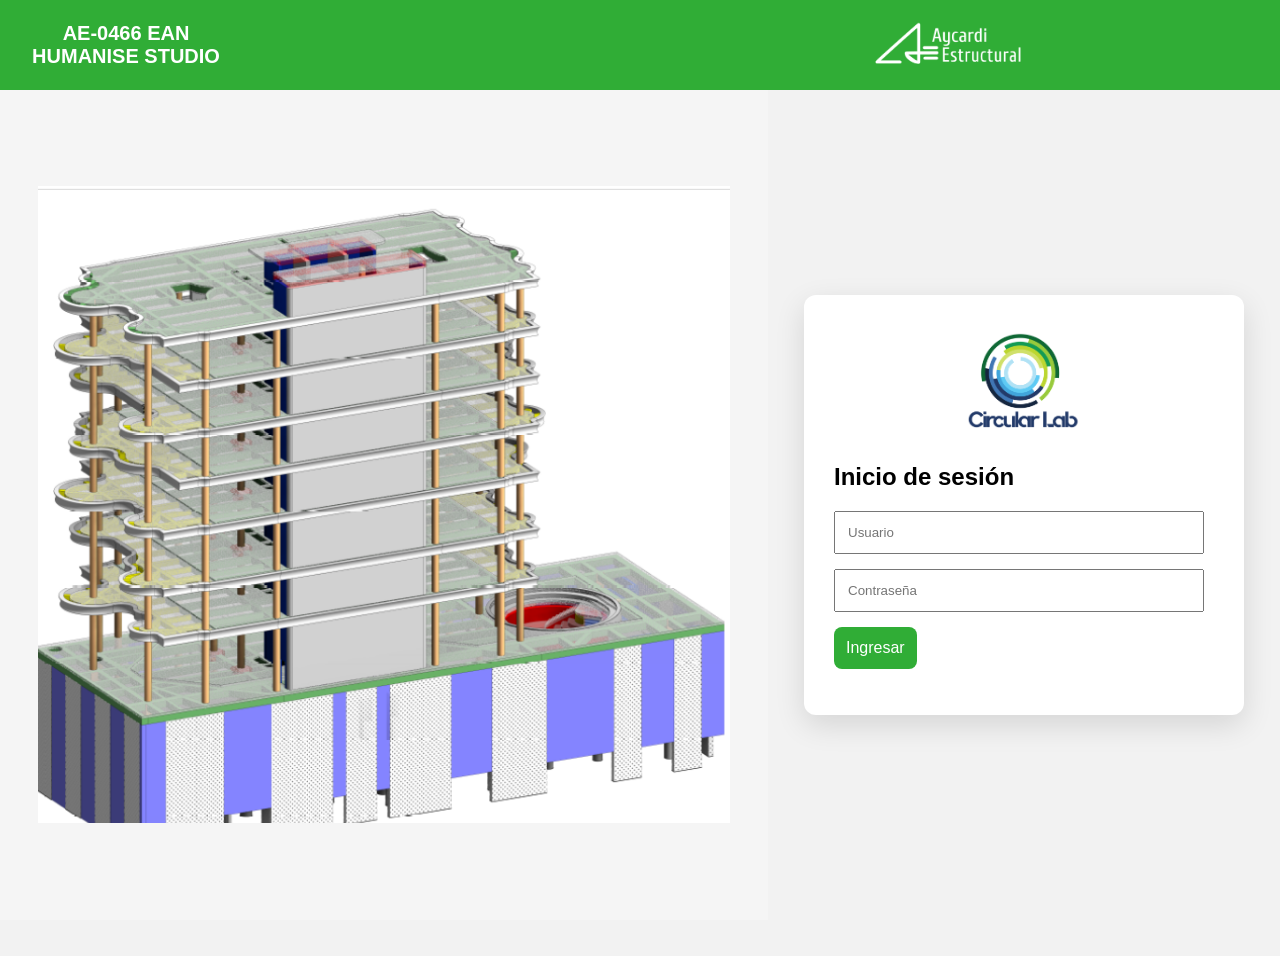
<file: index.html>
<!DOCTYPE html>
<html lang="es">
<head>
  <meta charset="UTF-8">
  <meta name="viewport" content="width=device-width, initial-scale=1.0">
  <title>Acceso al proyecto</title>
  <link rel="stylesheet" href="styles.css">
</head>
<body class="login">

<header class="header">

  <!-- Títulos -->
  <div class="header-center">
    <h1 id="tituloProyecto"></h1>
  </div>

  <!-- Logo -->
  <div class="header-right">
    <img src="assets/img/LogoB.png" class="logo">
  </div>

</header>

<main class="login-container">

  <!-- IZQUIERDA: imagen -->
  <div class="login-image">
    <img src="assets/img/MODELO 3D.png" alt="Modelo 3D">
  </div>

  <!-- DERECHA: contenido -->
  <div class="login-content">

    <div class="login-card">
        <img src="assets/img/LogoCliente.png" class="logo-cliente">

      <h2>Inicio de sesión</h2>

      <input type="text" id="usuario" placeholder="Usuario">
      <input type="password" id="password" placeholder="Contraseña">

      <button onclick="login()">Ingresar</button>

      <p id="loginError" class="error"></p>
    </div>

  </div>

</main>


<script src="js/login.js"></script>

</body>
</html>
</file>
<file: styles.css>
body {
    margin: 0;
    font-family: Arial, sans-serif;
    background: #f2f2f2;
    padding-bottom: 36px;
}

/* FRANJA SUPERIOR */
.header {
  background: #30ad36;
  color: white;
  padding: 14px 16px;
  display: grid;
  grid-template-columns: 220px 1fr 220px;
  align-items: center;
  box-sizing: border-box;
}

.back {
  background: none;
  border: none;
  font-size: 26px;
  cursor: pointer;
  color: white;
}

.header-right {
  display: flex;
  justify-content: flex-end;
  align-items: center;
}

.header-center {
  text-align: center;
}

.header-center h1 {
  margin: 0;
  font-size: 20px;
}

.home .back {
    visibility: hidden;
}

.header-center h2 {
  margin: 0;
  font-size: 16px;
  font-weight: bold;
  opacity: 0.9;
}

.header-left {
  display: flex;
  gap: 8px;
}

.icon-btn {
  background: none;
  border: none;
  font-size: 20px;
  cursor: pointer;
  padding: 6px 8px;
  border-radius: 6px;
  transition: background 0.2s;
}

.icon-btn:hover {
  background: rgba(0,0,0,0.08);
}

.logo {
  width: 200px;             
  height: auto;         
  object-fit: contain;
}

/* MENÚ */
.menu {
    display: grid;
    grid-template-columns: repeat(auto-fit, minmax(180px, 1fr));
    gap: 1rem;
    padding: 1rem;
    margin: auto;
}

/* TARJETAS */
.card {
    background: white;
    border-radius: 10px;
    overflow: hidden;
    text-decoration: none;
    color: black;
    box-shadow: 0 2px 6px rgba(0,0,0,0.15);
    transition: transform 0.2s;
}

.card:hover {
    transform: scale(1.03);
}

.card img {
    width: 100%;
    height: 160px;
    object-fit: contain;
}

.card span {
    display: block;
    padding: 0.7rem;
    font-weight: bold;
    text-align: center;
}

@media (max-width: 600px) {
    .card img {
        height: 180px;
    }
    .logo {
        width: 150px;
    }
    .card span {
        font-size: 1.1rem;
    }
    body {
    font-size: 16px;
    }

    h1 {
    font-size: 1.4rem;
    }

    h2 {
    font-size: 1.1rem;
    }

    h3 {
    font-size: 1rem;
    }

    table {
    font-size: 0.9rem;
    font-size: 13px;
    }

    .contenedor,
    .content,
    .main {
        width: 100%;
        padding: 12px;
    }

    th, td {
    padding: 4px 8px;
    vertical-align: middle;
    }

    .bloque {
    padding: 14px 18px;
    }

    /* Tablas más compactas */
    .tabla-parametros td:first-child,
    .tabla-materiales td:first-child {
        width: 55%;
    }

    .tabla-parametros td:last-child,
    .tabla-materiales td:last-child {
        width: 45%;
        text-align: right;
        font-weight: 600;
        white-space: nowrap;
    }

    .tabla-contenedor {
        max-width: 900px;
        margin: 0 auto;
    }

}

.tabla-materiales th {
  font-size: 13px;
  text-transform: uppercase;
  letter-spacing: 0.03em;
}

.tabla-materiales td {
  font-size: 13px;
}

.sin-encabezado thead {
        display: none;
    }

.header-seccion {
  display: flex;
  align-items: center;
  gap: 20px;
}

.contenido {
  max-width: 1200px;
  margin: auto;
  padding: 20px;
}

select {
  padding: 8px;
  font-size: 16px;
  margin-bottom: 15px;
}

.visor-pdf {
  width: 100%;
  height: 80vh;
  border: 1px solid #ccc;
}

.visor-pdf iframe {
  width: 100%;
  height: 100%;
  border: none;
}

.label {
  font-size: 14px;
  font-weight: 600;
  margin-bottom: 6px;
  color: #444;
}

.info-card {
  background: #fff;
  border-radius: 12px;
  padding: 14px;
  margin-top: 10px;
  box-shadow: 0 2px 6px rgba(0,0,0,0.08);
}

.item {
  display: flex;
  justify-content: space-between;
  font-size: 14px;
}

.item span {
  color: #777;
}

.divider {
  height: 1px;
  background: #e5e5e5;
  margin: 8px 0;
}

.pdf-container {
  margin-top: 12px;
}

#visorPDF {
  width: 100%;
  height: 60vh;
  border-radius: 12px;
  border: 1px solid #ddd;
}

.btn-full {
  margin-top: 8px;
  width: 100%;
  padding: 10px;
  border: none;
  border-radius: 10px;
  background: #1f7a3f;
  color: white;
  font-size: 14px;
  cursor: pointer;
}



/* =========================
   SECCIONES DE ELEMENTOS
========================= */

.buscador {
  padding: 12px;
  background: #f2f2f2;
}

.buscador input {
  width: 100%;
  padding: 10px 14px;
  border-radius: 10px;
  border: 1px solid #ccc;
  font-size: 15px;
}

/* LISTA */
.lista {
  max-height: 220px;
  overflow-y: auto;
  padding: 10px;
}

.lista .item {
  background: white;
  padding: 12px 14px;
  border-radius: 10px;
  margin-bottom: 8px;
  cursor: pointer;
  box-shadow: 0 2px 4px rgba(0,0,0,0.08);
  transition: background 0.2s;
}

.lista .item:hover {
  background: #eaf6ee;
}

/* DETALLE */
.detalle {
  padding: 12px;
}

.detalle h3 {
  margin-top: 0;
  margin-bottom: 8px;
}

/* TARJETA DETALLE */
.card-detalle {
  background: white;
  border-radius: 12px;
  padding: 14px;
  box-shadow: 0 2px 6px rgba(0,0,0,0.08);
}

/* FILAS DE DATOS */
.fila {
  display: flex;
  flex-direction: column;
  padding: 8px 0;
  border-bottom: 1px solid #eee;
}

.fila:last-child {
  border-bottom: none;
}

.fila .label {
  font-size: 13px;
  color: #666;
  margin-bottom: 2px;
}

.fila .valor {
  font-size: 15px;
  font-weight: 600;
  color: #222;
}

/* TEXTO MUTED */
.muted {
  color: #888;
  font-style: italic;
}

/* SELECTOR GRAFICA */
.selector-grafica {
  padding: 12px;
}

/* CANVAS */
canvas {
  padding: 10px;
}

.selector-elemento {
  padding: 12px;
  display: flex;
  justify-content: center;
}

.selector-elemento select {
  width: 100%;
  max-width: 420px;
  padding: 10px 14px;
  font-size: 16px;
  border-radius: 10px;
  border: 1px solid #ccc;
}

/* BLOQUES */
.bloque {
  background: #fff;
  margin-bottom: 30px;
  padding: 20px;
  border-radius: 6px;
  box-shadow: 0 2px 6px rgba(0,0,0,0.08);
}

.bloque h3 {
  margin-top: 0;
  margin-bottom: 15px;
  font-size: 18px;
  border-bottom: 2px solid #e0e0e0;
  padding-bottom: 5px;
}

/* TABLAS */
table {
  width: 100%;
  border-collapse: collapse;
}

thead {
  background-color: #e9edf1;
}

th, td {
  padding: 6px 10px;
  text-align: left;
  border-bottom: 1px solid #ddd;
  vertical-align: middle;
}


th {
  font-size: 14px;
}

td {
  font-size: 13px;
}

/* CONTACTO */
.contacto {
  text-align: center;
  margin-top: 40px;
}

.btn {
  padding: 12px 25px;
  border-radius: 25px;
  font-weight: 600;
  text-decoration: none;
  cursor: pointer;
  display: inline-flex;
  align-items: center;
  gap: 6px;
}

.btn.whatsapp { background:#25D366; color:white; }
.btn.correo { background:#155494; color:white; }
.btn.bim { background:#1f7ae0; color:white; }


.info-adicional {
    margin-top: 40px;
    padding: 20px;
    border-top: 1px solid #ddd;
}

.info-adicional h3 {
    margin-bottom: 15px;
    font-size: 1.2rem;
    color: #333;
}

.video-container {
    position: relative;
    width: 100%;
    max-width: 900px;
    padding-top: 56.25%; /* 16:9 */
}

.video-container iframe {
    position: absolute;
    top: 0;
    left: 0;
    width: 100%;
    height: 100%;
    border-radius: 8px;
}

@media (min-width: 1024px) {

  table {
    max-width: 900px;
    margin-left: auto;
    margin-right: auto;
  }

}

td:first-child {
  width: 35%;
}

td:last-child {
  width: 65%;
}

/* ===== LOGIN ===== */

body.login {
  background: #f2f2f2;
}

.login-container {
  display: flex;
  height: calc(100vh - 70px);
}

.login-image {
  flex: 1.2;
  background: #f5f5f5;
  display: flex;
  align-items: center;
  justify-content: center;
}

.login-image img {
  max-width: 90%;
  height: auto;
}

.login-content {
  flex: 0.8;
  display: flex;
  flex-direction: column;
  align-items: center;
  justify-content: center;
}

.logo-login {
  width: 180px;
  margin-bottom: 20px;
}

.logo-cliente {
  max-width: 160px;
  margin: 0 auto 16px;
  display: block;
  object-fit: contain;
}


.login-card {
  width: 100%;
  max-width: 380px;
  background: #fff;
  padding: 30px;
  border-radius: 12px;
  box-shadow: 0 10px 30px rgba(0,0,0,.12);
}

.login-card input {
  width: 90%;
  margin-bottom: 15px;
  padding: 12px;
}

.login-card button {
  padding: 12px;
  background: #30ad36;
  color: white;
  border: none;
  font-size: 16px;
  border-radius: 8px;
  cursor: pointer;
}

.login-card button:hover {
  background: #278c2d;
}

.error {
  color: red;
  margin-top: 10px;
}

/* Responsive */
@media (max-width: 768px) {
    .login-container {
    flex-direction: column;
    display: flex;
    gap: 24px;
    padding: 16px;
  }

  .login-image {
    width: 100%;
    height: 220px;
    display: flex;
    align-items: center;
    justify-content: center;
  }

  .login-image img {
    width: 90%;
    max-width: 340px;
    height: auto;
    max-height: 220px;
    object-fit: contain;
    margin-top: 16px;
  }

  .login-card {
    width: 100%;
    max-width: 360px;
    margin: 0 auto;
    padding: 24px 20px;
  }

    .header {
    grid-template-columns: auto 1fr auto;
    padding: 10px 12px;
  }

  .header-center h1 {
    font-size: 16px;
    white-space: nowrap;
    overflow: hidden;
    text-overflow: ellipsis;
  }

  .header-center h2 {
    display: none; /* subtítulo fuera en móvil */
  }

  .logo {
    display: none; /* logo fuera en móvil */
  }

  .icon-btn {
    font-size: 20px;
    padding: 6px;
  }

  .main-content {
    margin-left: 64px;
  }
  .side-menu {
    width: 44px;
    border-radius: 14px;
  }

  .side-menu a {
    font-size: 18px;
    width: 34px;
    height: 34px;
  }
}

.side-menu {
  position: fixed;
  top: 64px;
  left: 8px;
  width: 56px;
  /*height: calc(100vh - 72px);*/
  background: #7ee483;
  border-radius: 16px;
  box-shadow: 0 6px 18px rgba(0,0,0,0.25);
  display: flex;
  flex-direction: column;
  align-items: center;
  padding-top: 12px;
  gap: 14px;
  z-index: 1000;

}

.side-menu a {
  color: white;
  text-decoration: none;
  border-radius: 12px;
  font-size: 22px;
  width: 40px;
  height: 40px;
  display: flex;
  align-items: center;
  justify-content: center;
  border-radius: 10px;
  transition: background 0.2s, transform 0.15s;
}

.side-menu a:hover {
  background: rgba(255,255,255,0.15);
  transform: scale(1.05);
}

.main-content {
  margin-left: 72px;
}

.bloque-progreso {
  flex: 1;
  font-size: 14px;
  color: rgb(0, 0, 0);
}

.barra-progreso {
  display: flex;
  justify-content: center;
  gap: 40px;
  margin: 20px 0;
}

.bloque-donut {
  display: flex;
  flex-direction: column;
  align-items: center;
  gap: 6px;
  font-size: 13px;
  color: #444;
}


.progreso-donut {
  display: flex;
  flex-direction: column;
  align-items: center;
  gap: 6px;
}

.donut-texto {
  font-size: 13px;
  color: #555;
  font-weight: 500;
}


.hidden {
  display: none !important;
}


/* móvil */
@media (max-width: 600px) {
  .barra-progreso {
    flex-direction: column;
    gap: 10px;
  }
}

.bloque-vigas {
  display: grid;
  grid-template-columns: 1fr 1fr;
  gap: 20px;
}

.detalle-grafica {
  display: grid;
  grid-template-columns: 1fr 1fr;
  gap: 20px;
  align-items: start;
  margin-top: 15px;
}

.grafica-resistencia {
  background: white;
  border-radius: 12px;
  height: auto;
  min-height: 200px;
  max-height: 600px;
  padding: 12px;
  box-shadow: 0 2px 6px rgba(0,0,0,0.08);
}

#graficaPisos{
  width: 100%;
  max-height: 450px;
}

.detalle,
.grafica-resistencia {
  height: 100%;
  display: flex;
  flex-direction: column;
}


.grafica-header {
  font-size: 15px;
  font-weight: 700;
  color: #333;
  margin-bottom: 10px;
  padding-bottom: 6px;
  border-bottom: 2px solid #e0e0e0;
  text-align: center;
}

.grafica-resistencia canvas {
  flex: 1;
}


@media (max-width: 800px) {
  .detalle-grafica {
    grid-template-columns: 1fr;
  }

  .grafica-resistencia {
    margin-top: 15px;
  }
}

.separador {
  border-top: 1px solid #e0e0e0;
  margin: 10px 0;
}

.grid-recomendaciones {
  display: grid;
  grid-template-columns: repeat(auto-fill, minmax(220px, 1fr));
  gap: 20px;
  padding: 10px;
}

.card-recomendacion {
  background: white;
  border-radius: 12px;
  box-shadow: 0 5px 15px rgba(0,0,0,0.1);
  overflow: hidden;
  transition: 0.2s;
  cursor: pointer;
}

.card-recomendacion:hover {
  transform: translateY(-4px);
}

.card-recomendacion .preview {
  height: 200px;
  overflow: hidden;
  background: #f5f5f5;
}

.card-recomendacion canvas {
  width: 100%;
  height: auto;
  pointer-events: none;
}

.card-recomendacion .preview embed {
  width: 120%;
  height: 120%;
  border: none;
  pointer-events: none; 
  position: absolute;
  top: -10%;
  left: -10%;
}


.card-recomendacion .info {
  padding: 10px;
  text-align: center;
}

.card-recomendacion button {
  background: #1d680a;
  border: none;
  color: white;
  padding: 8px 12px;
  border-radius: 8px;
  cursor: pointer;
}

.menu-seccion {
  margin-bottom: 30px;
}

.menu-titulo {
  font-size: 16px;
  font-weight: 600;
  color: #444;
  margin: 10px 0 15px;
  padding-left: 5px;
  border-left: 4px solid #1f7ae0;
}

.menu-grid {
  display: grid;
  grid-template-columns: repeat(auto-fill, minmax(180px, 1fr));
  gap: 16px;
}

.visor-overlay {
  position: fixed;
  inset: 0;
  background: #111;
  z-index: 9999;
  display: flex;
  flex-direction: column;
}

.visor-header {
  height: 50px;
  background: #1f2933;
  color: #fff;
  display: flex;
  align-items: center;
  justify-content: space-between;
  padding: 0 16px;
}

.visor-header button {
  background: none;
  border: none;
  color: #fff;
  font-size: 20px;
  cursor: pointer;
}

.visor-overlay iframe {
  flex: 1;
  width: 100%;
}

.marca-footer {
  position: fixed;
  bottom: 0;
  left: 0;
  width: 100%;
  height: 36px;
  background-color: #30ad36;
  color: #fff;
  display: flex;
  align-items: center;
  justify-content: center;
  font-size: 13px;
  font-weight: 500;
  letter-spacing: 0.4px;
  z-index: 1000;
}

.side-menu a#btnCerrarSesion {
  margin-top: auto;
  color: #c0392b;
  font-size: 18px;
}

.btn-logout {
  background: none;
  border: none;
  color: #ffffff; /* verde corporativo */
  font-size: 14px;
  font-weight: 500;
  cursor: pointer;
  padding: 6px 8px;
}

.btn-logout:hover {
  text-decoration: underline;
}


.visor-overlay {
  position: fixed;
  inset: 0;
  background: rgba(0,0,0,0.9);
  z-index: 9999;
  display: flex;
  flex-direction: column;
}

.visor-header {
  flex: 0 0 auto;
  background: #111;
  color: white;
  padding: 10px 14px;
  display: flex;
  justify-content: space-between;
  align-items: center;
}

.visor-body {
  flex: 1 1 auto;
  overflow-y: auto;                 
  -webkit-overflow-scrolling: touch;
  flex: 1;
  background: #000;
}

.visor-body iframe {
  width: 100%;
  height: 100%;
  border: none;
}

.pdf-page {
  display: block;
  margin: 0 auto 20px;
}

.plano-link {
  color: #1f7f5c;
  cursor: pointer;
  font-weight: 600;
  text-decoration: underline;
}

.plano-link:hover {
  opacity: 0.8;
}

.visor-overlay {
  position: fixed;
  top: 0;
  left: 0;
  width: 100%;
  height: 100%;
  background: rgba(0,0,0,0.7);
  display: flex;
  justify-content: center;
  align-items: center;
  overflow-y: auto; 
  padding: 40px 0;
}

.visor-contenido {
  background: white;
  width: 90%;
  max-width: 900px;
  padding: 20px;
  border-radius: 12px;
}

#pdfCanvasContainerInfo {
  overflow-y: auto;
}

.info-adicional .card-recomendacion {
  max-width: 400px;   
  margin: 20px auto;  
}
</file>
